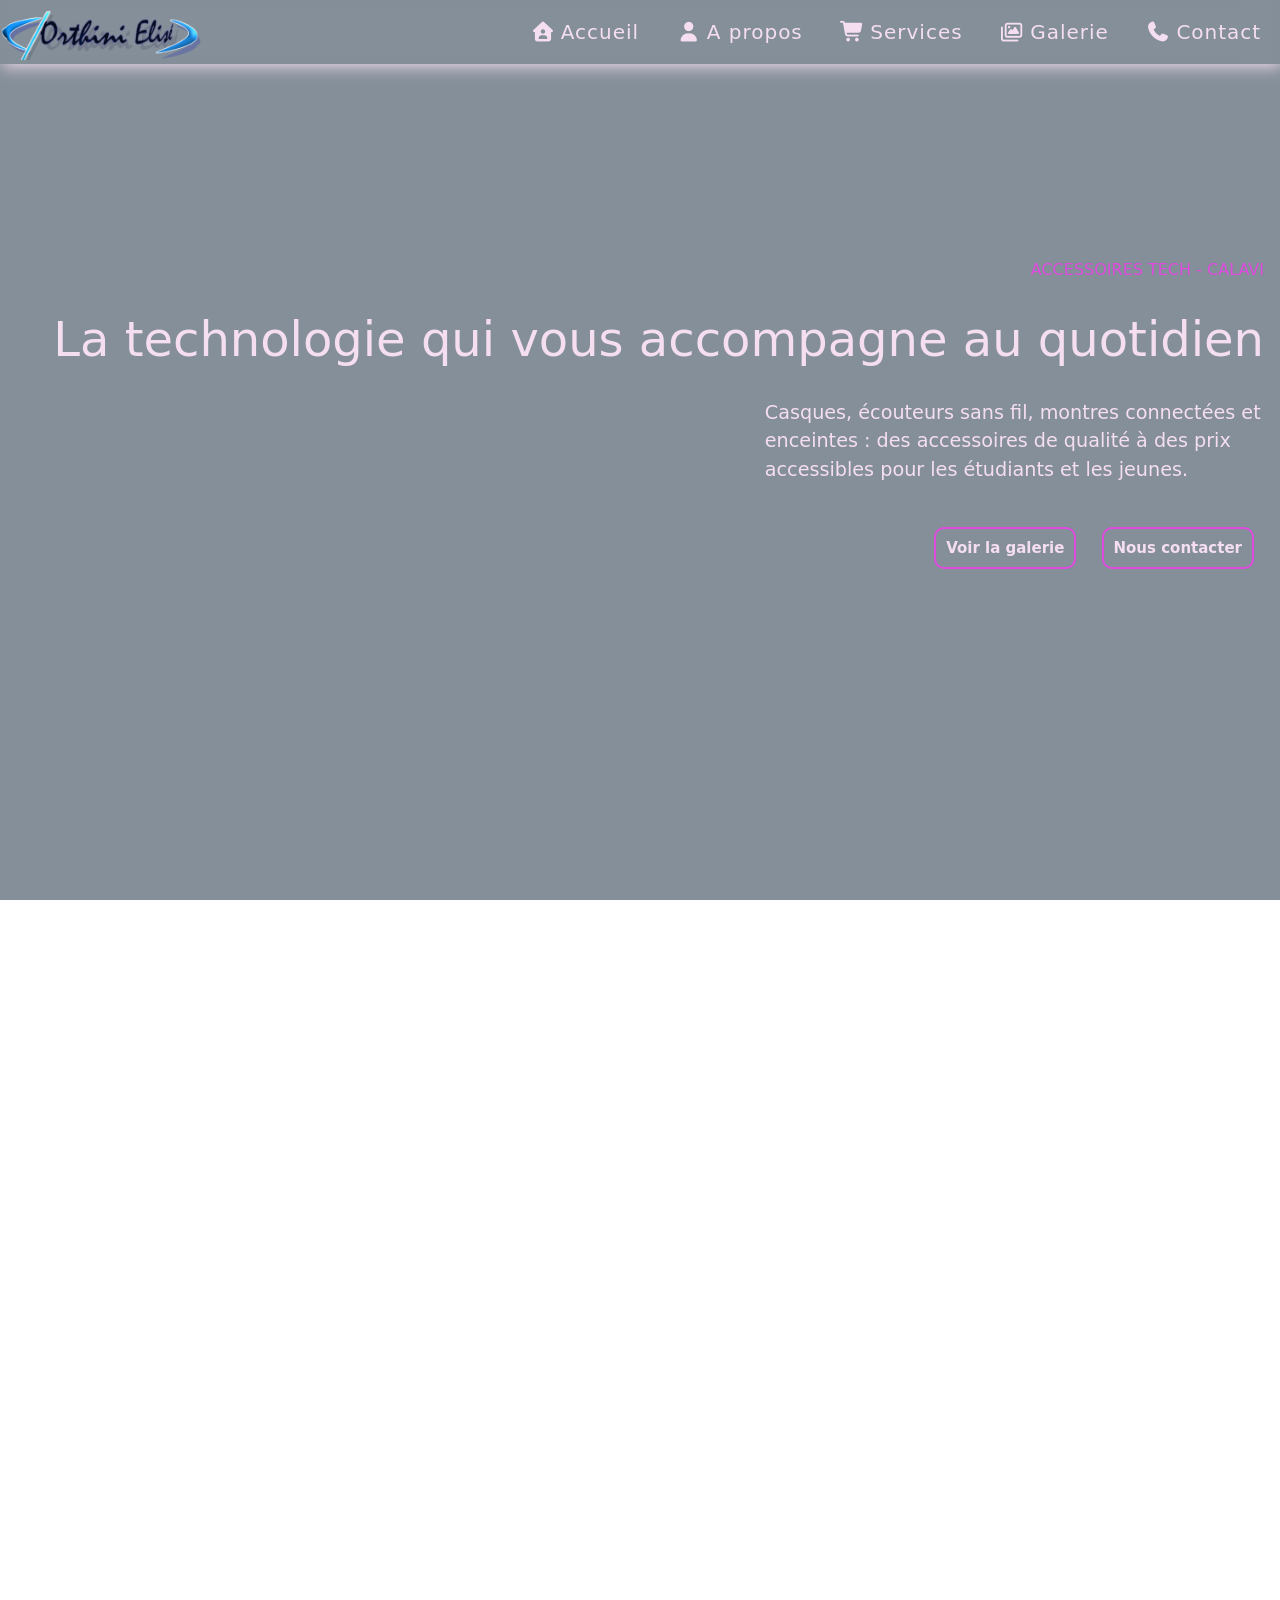
<file: index.html>
<!doctype html>
<html lang="en">
  <head>
    <meta charset="UTF-8" />
    <meta name="viewport" content="width=device-width, initial-scale=1.0" />
    <title>mon-site-Accueil</title>
    <link rel="stylesheet" href="style/style.css" />
    <link rel="stylesheet" href="style/responsive.css">
    <link rel="stylesheet" href="css/all.min.css" />
  </head>
  <body>
    <div id="container">
      <section>
        <div class="slider" aria-hidden="true">
          <span class="slide s1"></span>
          <span class="slide s2"></span>
          <span class="slide s3"></span>
          <span class="slide s4"></span>
          <span class="slide s5"></span>
        </div>

        <nav>
          <div class="logo">
            <img src="./img/logo.png" alt="" />
          </div>
          <!-- menu -->
          <input
            type="checkbox"
            id="menu-toggle"
            class="menu-toggle"
            aria-label="Ouvrir ou fermer le menu"
          />
          <label for="menu-toggle" class="menu-btn">
            <span class="icone-ouvrir">Menu</span>
            <span class="icone-fermer">Fermer</span>
          </label>
          <ul>
            <li>
              <a href="./index.html"
                ><i class="fa-solid fa-house-user"></i>Accueil</a
              >
            </li>
            <li>
              <a href="./apropos.html"
                ><i class="fa-solid fa-user"></i>A propos</a
              >
            </li>
            <li>
              <a href="./services.html"
                ><i class="fa-solid fa-cart-shopping"></i>Services</a
              >
            </li>
            <li>
              <a href="./galerie.html"
                ><i class="fa-regular fa-images"></i>Galerie</a
              >
            </li>
            <li>
              <a href="./contact.html"
                ><i class="fa-solid fa-phone"></i>Contact</a
              >
            </li>
          </ul>
        </nav>
        <header>
          <h2>ACCESSOIRES TECH - CALAVI</h2>
          <h1>La technologie qui vous accompagne au quotidien</h1>
          <p>
            Casques, écouteurs sans fil, montres connectées et enceintes : des
            accessoires de qualité à des prix accessibles pour les étudiants et
            les jeunes.
          </p>
          <div class="btn">
            <button><a href="./galerie.html">Voir la galerie</a></button>
            <button><a href="./contact.html">Nous contacter</a></button>
          </div>
        </header>
      </section>
      <div class="produits">
        <h1>Nos produits phares</h1>
        <i>Une sélection de ce que nos clients préfèrent.</i>
        <div class="grid">
          <div class="grid-child">
            <div class="section-image">
              <img src="./img/ac5c24c34f91ff5d046190b35cc31817.jpg" alt="" />
            </div>
            <div class="section-ecrit">
              <h2>Écouteurs Sans Fil</h2>
              <h3>
                Petits, légers, avec boîtier de charge. Parfaits au quotidien.
              </h3>
              <i>2000FCFA</i>
            </div>
          </div>
          <div class="grid-child">
            <div class="section-image">
              <img src="./img/526882b59cd5127c6bac2bae7309421a.jpg" alt="" />
            </div>
            <div class="section-ecrit">
              <h2>Montre Connectée</h2>
              <h3>Notifications, suivi sportif et cadrans personnalisables.</h3>
              <i>4000FCFA</i>
            </div>
          </div>
          <div class="grid-child">
            <div class="section-image">
              <img src="./img/a733624c30f0998adf15602e57d9bea4.jpg" alt="" />
            </div>
            <div class="section-ecrit">
              <h2>Casque bluetooth</h2>
              <h3>
                Son immersif et grande autonomie, idéal pour les cours et les
                trajets.
              </h3>
              <i>1500FCFA</i>
            </div>
          </div>
        </div>
      </div>
      <footer>
        <div>
          <p><strong>TechVibe</strong></p>
          <p>Calavi, Bénin</p>
          <p>Lundi – Samedi · 8h – 19h</p>
        </div>
        <div>
          <p>
            <i class="fa-brands fa-whatsapp"></i>WhatsApp : +229 59 07 43 55
          </p>
          <p>
            <i class="fa-regular fa-envelope"></i>Email :
            tehouevielise95@gmail.com
          </p>
        </div>
        <p class="droits">© 2026 TechVibe — Projet SIL2</p>
      </footer>
    </div>
  </body>
</html>
</file>
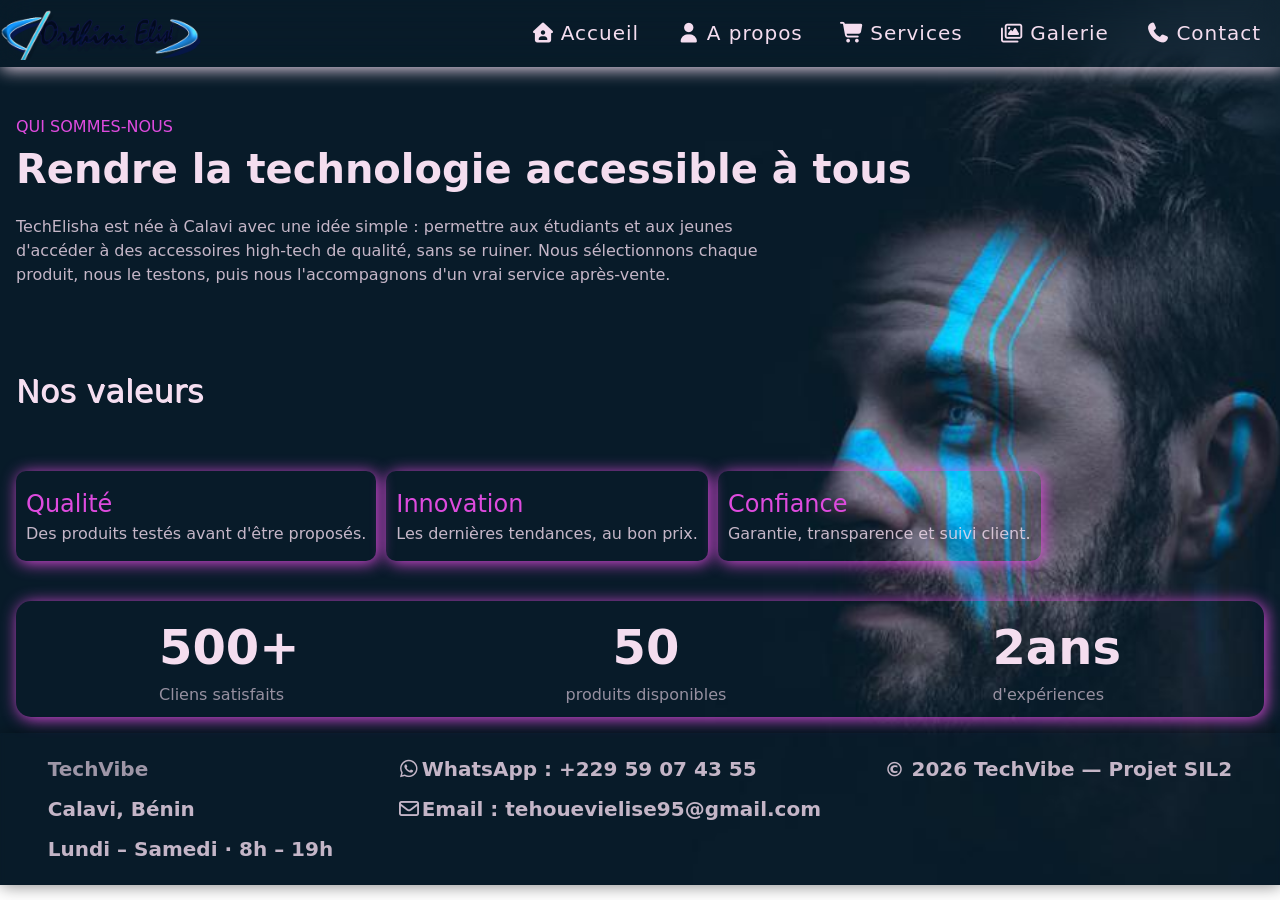
<file: apropos.html>
<!doctype html>
<html lang="en">
  <head>
    <meta charset="UTF-8" />
    <meta name="viewport" content="width=device-width, initial-scale=1.0" />
    <title>A propos</title>
    <link rel="stylesheet" href="style/style.css" />
    <link rel="stylesheet" href="style/responsive.css" />
    <link rel="stylesheet" href="css/all.min.css" />
  </head>
  <body>
    <div id="deux">
      <nav>
        <div class="logo">
          <img src="./img/logo.png" alt="" />
        </div>
        <input
          type="checkbox"
          id="menu-toggle"
          class="menu-toggle"
          aria-label="Ouvrir ou fermer le menu"
        />
        <label for="menu-toggle" class="menu-btn">
          <span class="icone-ouvrir">Menu</span>
          <span class="icone-fermer">Fermer</span>
        </label>
        <ul>
          <li>
            <a href="./index.html"
              ><i class="fa-solid fa-house-user"></i>Accueil</a
            >
          </li>
          <li>
            <a href="./apropos.html"
              ><i class="fa-solid fa-user"></i>A propos</a
            >
          </li>
          <li>
            <a href="./services.html"
              ><i class="fa-solid fa-cart-shopping"></i>Services</a
            >
          </li>
          <li>
            <a href="./galerie.html"
              ><i class="fa-regular fa-images"></i>Galerie</a
            >
          </li>
          <li>
            <a href="./contact.html"
              ><i class="fa-solid fa-phone"></i>Contact</a
            >
          </li>
        </ul>
      </nav>
      <div id="apropos">
        <h3>QUI SOMMES-NOUS</h3>
        <h1>Rendre la technologie accessible à tous</h1>
        <p>
          TechElisha est née à Calavi avec une idée simple : permettre aux
          étudiants et aux jeunes d'accéder à des accessoires high-tech de
          qualité, sans se ruiner. Nous sélectionnons chaque produit, nous le
          testons, puis nous l'accompagnons d'un vrai service après-vente.
        </p>
      </div>
      <div class="valeurs">
        <h1>Nos valeurs</h1>
        <div class="flex">
          <div class="flex-child">
            <h2>Qualité</h2>
            <p>Des produits testés avant d'être proposés.</p>
          </div>
          <div class="flex-child">
            <h2>Innovation</h2>
            <p>Les dernières tendances, au bon prix.</p>
          </div>
          <div class="flex-child">
            <h2>Confiance</h2>
            <p>Garantie, transparence et suivi client.</p>
          </div>
        </div>
      </div>
      <div class="experiences">
        <section>
          <h1>500+</h1>
          <span>Cliens satisfaits</span>
        </section>
        <section>
          <h1>50</h1>
          <span>produits disponibles</span>
        </section>
        <section>
          <h1>2ans</h1>
          <span>d'expériences</span>
        </section>
      </div>
      <footer>
        <div>
          <p><strong>TechVibe</strong></p>
          <p>Calavi, Bénin</p>
          <p>Lundi – Samedi · 8h – 19h</p>
        </div>
        <div>
          <p>
            <i class="fa-brands fa-whatsapp"></i>WhatsApp : +229 59 07 43 55
          </p>
          <p>
            <i class="fa-regular fa-envelope"></i>Email :
            tehouevielise95@gmail.com
          </p>
        </div>
        <p class="droits">© 2026 TechVibe — Projet SIL2</p>
      </footer>
    </div>
  </body>
</html>
</file>
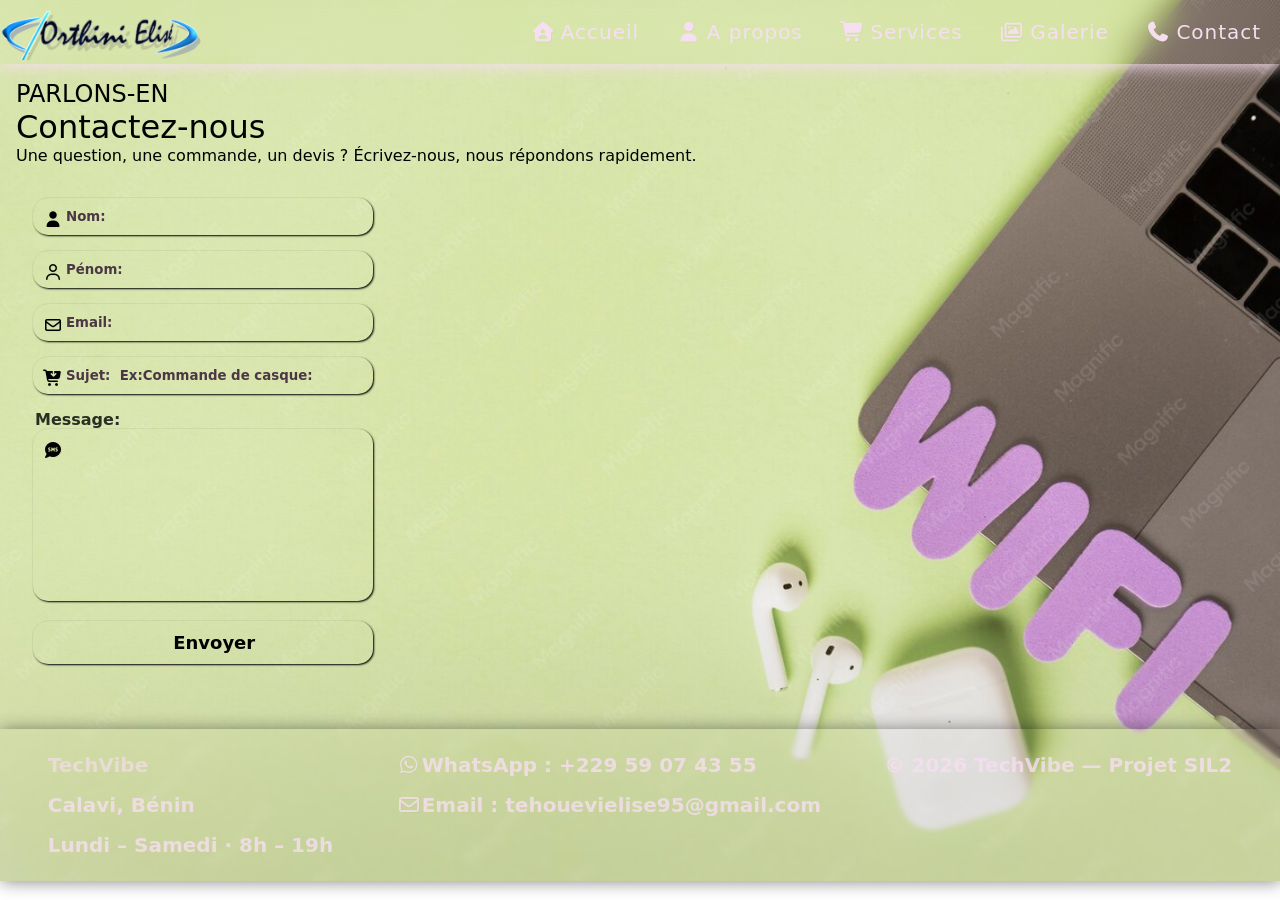
<file: contact.html>
<!doctype html>
<html lang="en">
  <head>
    <meta charset="UTF-8" />
    <meta name="viewport" content="width=device-width, initial-scale=1.0" />
    <title>Document</title>
    <link rel="stylesheet" href="style/style.css" />
    <link rel="stylesheet" href="style/responsive.css" />
    <link rel="stylesheet" href="css/all.min.css" />
  </head>
  <body>
    <div id="contact">
      <nav>
        <div class="logo">
          <img src="./img/logo.png" alt="" />
        </div>
        <input
          type="checkbox"
          id="menu-toggle"
          class="menu-toggle"
          aria-label="Ouvrir ou fermer le menu"
        />
        <label for="menu-toggle" class="menu-btn">
          <span class="icone-ouvrir">Menu</span>
          <span class="icone-fermer">Fermer</span>
        </label>
        <ul>
          <li>
            <a href="./index.html"
              ><i class="fa-solid fa-house-user"></i>Accueil</a
            >
          </li>
          <li>
            <a href="./apropos.html"
              ><i class="fa-solid fa-user"></i>A propos</a
            >
          </li>
          <li>
            <a href="./services.html"
              ><i class="fa-solid fa-cart-shopping"></i>Services</a
            >
          </li>
          <li>
            <a href="./galerie.html"
              ><i class="fa-regular fa-images"></i>Galerie</a
            >
          </li>
          <li>
            <a href="./contact.html"
              ><i class="fa-solid fa-phone"></i>Contact</a
            >
          </li>
        </ul>
      </nav>
      <div class="conteneur">
        <h2>PARLONS-EN</h2>
        <h1>Contactez-nous</h1>
        <p>
          Une question, une commande, un devis ? Écrivez-nous, nous répondons
          rapidement.
        </p>
        <form action="#">
          <section class="nom">
            <i class="fa-solid fa-user"></i>
            <input type="text" placeholder="Nom:" />
          </section>
          <section class="prenom">
            <i class="fa-regular fa-user"></i>
            <input type="text" placeholder="Pénom:" />
          </section>
          <section class="mail">
            <i class="fa-regular fa-envelope"></i>
            <input type="email" placeholder="Email:" />
          </section>
          <section class="sujet">
            <i class="fa-solid fa-cart-arrow-down"></i>
            <input type="text" placeholder="Sujet:  Ex:Commande de casque:" />
          </section>
          <section class="msg">
            <h4>Message:</h4>
            <i class="fa-solid fa-comment-sms"></i>

            <textarea name="" id="" rows="10"></textarea>
          </section>
          <div class="btn">
            <button type="submit">Envoyer</button>
          </div>
        </form>
      </div>
      <footer>
        <div>
          <p><strong>TechVibe</strong></p>
          <p>Calavi, Bénin</p>
          <p>Lundi – Samedi · 8h – 19h</p>
        </div>
        <div>
          <p>
            <i class="fa-brands fa-whatsapp"></i>WhatsApp : +229 59 07 43 55
          </p>
          <p>
            <i class="fa-regular fa-envelope"></i>Email :
            tehouevielise95@gmail.com
          </p>
        </div>
        <p class="droits">© 2026 TechVibe — Projet SIL2</p>
      </footer>
    </div>
  </body>
</html>
</file>
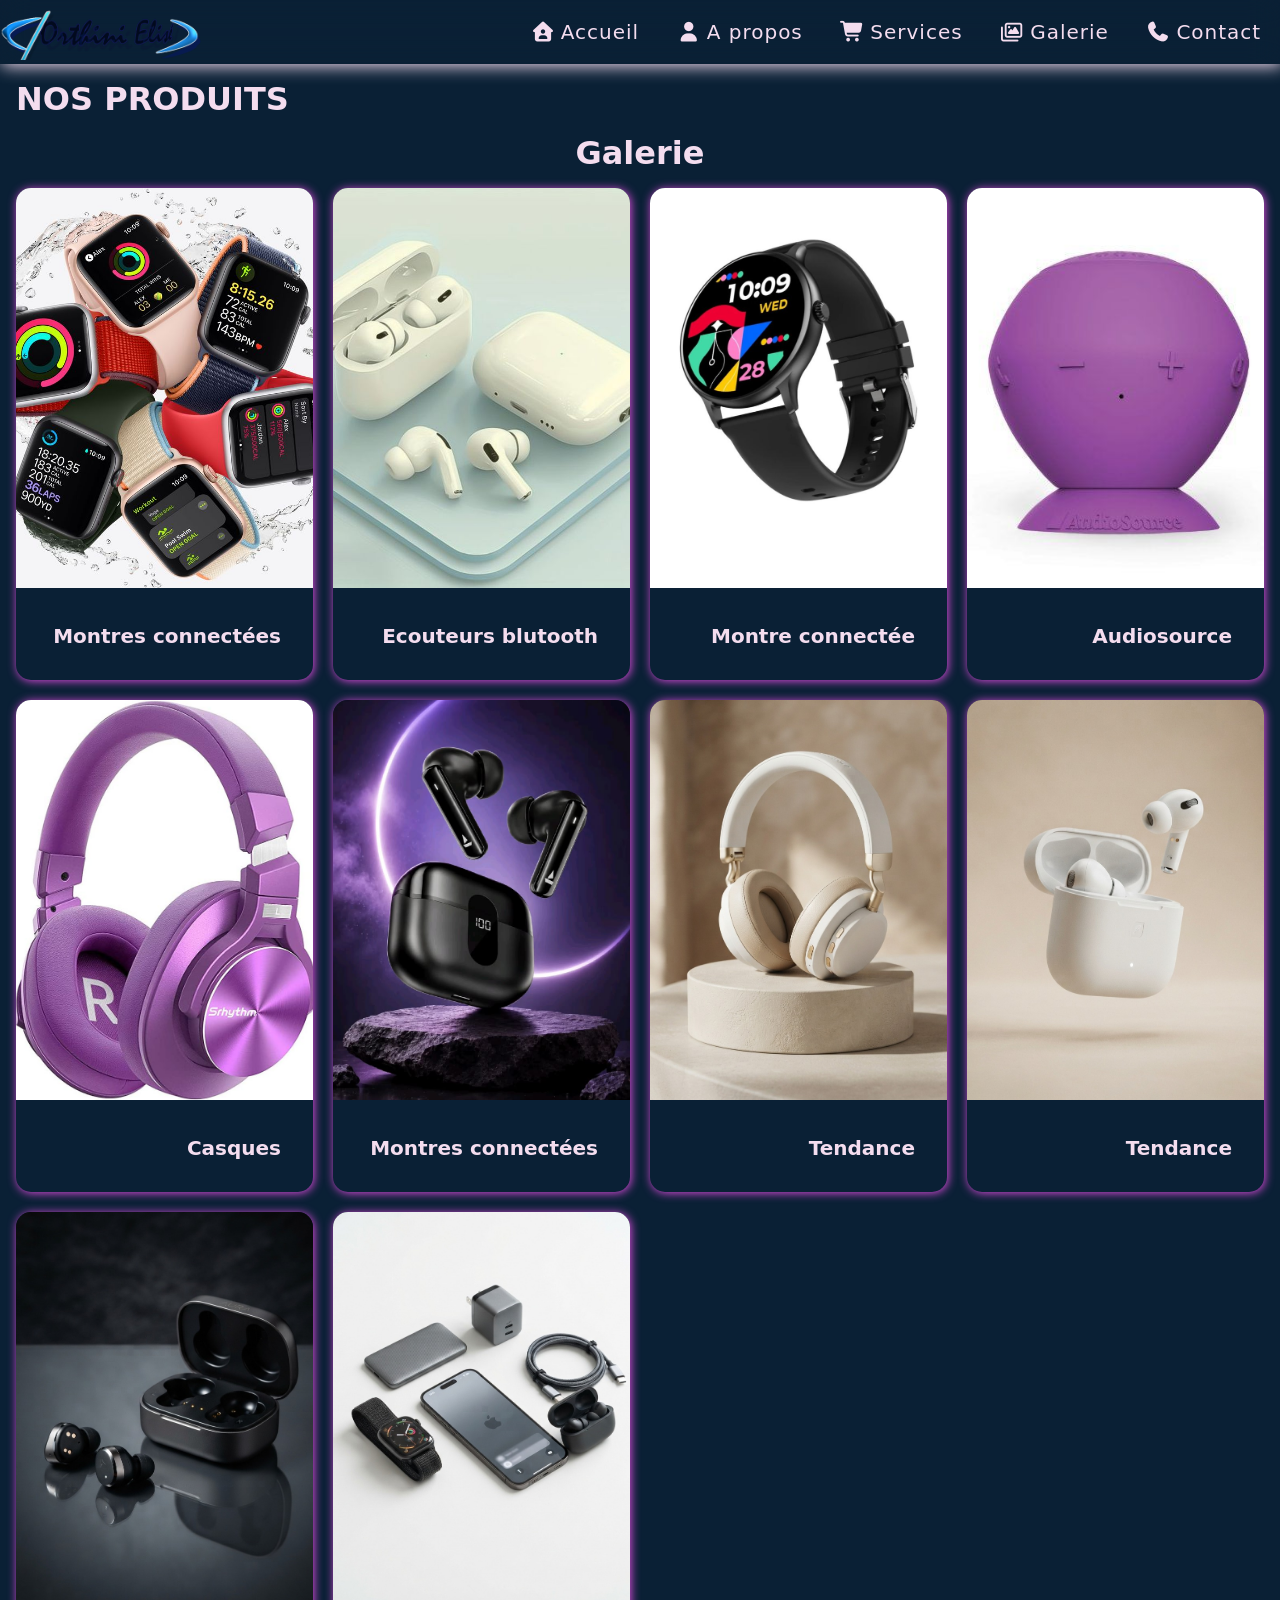
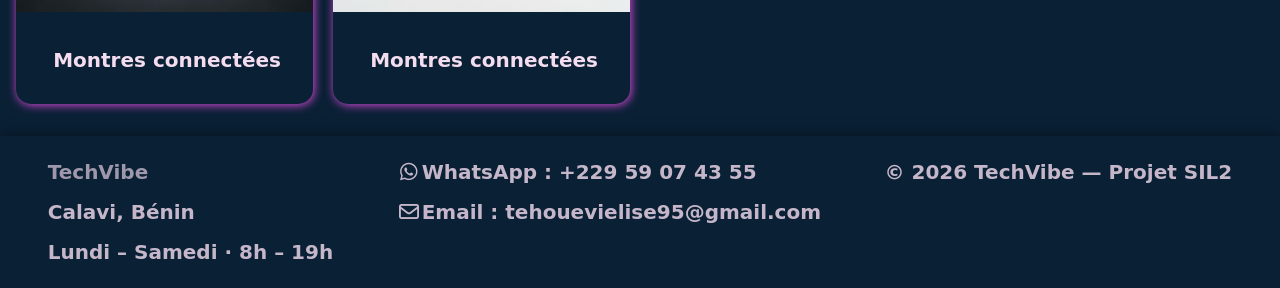
<file: galerie.html>
<!doctype html>
<html lang="en">
  <head>
    <meta charset="UTF-8" />
    <meta name="viewport" content="width=device-width, initial-scale=1.0" />
    <link rel="stylesheet" href="style/style.css" />
    <link rel="stylesheet" href="style/responsive.css">
    <link rel="stylesheet" href="css/all.min.css" />
    <title>Galerie</title>
  </head>
  <body>
    <div id="galerie">
      <nav>
        <div class="logo">
          <img src="./img/logo.png" alt="" />
        </div>
        <input
          type="checkbox"
          id="menu-toggle"
          class="menu-toggle"
          aria-label="Ouvrir ou fermer le menu"
        />
        <label for="menu-toggle" class="menu-btn">
          <span class="icone-ouvrir">Menu</span>
          <span class="icone-fermer">Fermer</span>
        </label>
        <ul>
          <li>
            <a href="./index.html"
              ><i class="fa-solid fa-house-user"></i>Accueil</a
            >
          </li>
          <li>
            <a href="./apropos.html"
              ><i class="fa-solid fa-user"></i>A propos</a
            >
          </li>
          <li>
            <a href="./services.html"
              ><i class="fa-solid fa-cart-shopping"></i>Services</a
            >
          </li>
          <li>
            <a href="./galerie.html"
              ><i class="fa-regular fa-images"></i>Galerie</a
            >
          </li>
          <li>
            <a href="./contact.html"
              ><i class="fa-solid fa-phone"></i>Contact</a
            >
          </li>
        </ul>
      </nav>
      <div class="contain">
        <h2>NOS PRODUITS</h2>
        <h1>Galerie</h1>
        <div class="flex">
          <div class="flex-child">
            <div class="img-section">
              <img src="./img/16bc0a3dd2dd203cfa33fbfe4825ab92.jpg" alt="" />
            </div>
            <div class="ecrit-section">
              <h1>Montres connectées</h1>
            </div>
          </div>
          <div class="flex-child">
            <div class="img-section">
              <img src="./img/493f367d48f81e60a3429422b4067ee0.jpg" alt="" />
            </div>
            <div class="ecrit-section">
              <h1>Ecouteurs blutooth</h1>
            </div>
          </div>
          <div class="flex-child">
            <div class="img-section">
              <img src="./img/526882b59cd5127c6bac2bae7309421a.jpg" alt="" />
            </div>
            <div class="ecrit-section">
              <h1>Montre connectée</h1>
            </div>
          </div>
          <div class="flex-child">
            <div class="img-section">
              <img src="./img/9541a6e53cc0a1d16b4e21284f55738f.jpg" alt="" />
            </div>
            <div class="ecrit-section">
              <h1>Audiosource</h1>
            </div>
          </div>
          <div class="flex-child">
            <div class="img-section">
              <img src="./img/a733624c30f0998adf15602e57d9bea4.jpg" alt="" />
            </div>
            <div class="ecrit-section">
              <h1>Casques</h1>
            </div>
          </div>
          <div class="flex-child">
            <div class="img-section">
              <img src="./img/ac5c24c34f91ff5d046190b35cc31817.jpg" alt="" />
            </div>
            <div class="ecrit-section">
              <h1>Montres connectées</h1>
            </div>
          </div>
          <div class="flex-child">
            <div class="img-section">
              <img src="./img/IMG-20261109-WA0175.jpg" alt="" />
            </div>
            <div class="ecrit-section">
              <h1>Tendance</h1>
            </div>
          </div>
          <div class="flex-child">
            <div class="img-section">
              <img src="./img/IMG-20261109-WA0165.jpg" alt="" />
            </div>
            <div class="ecrit-section">
              <h1>Tendance</h1>
            </div>
          </div>
          <div class="flex-child">
            <div class="img-section">
              <img src="./img/IMG-20261109-WA0166.jpg" alt="" />
            </div>
            <div class="ecrit-section">
              <h1>Montres connectées</h1>
            </div>
          </div>
          <div class="flex-child">
            <div class="img-section">
              <img src="./img/IMG-20261109-WA0178.jpg" alt="" />
            </div>
            <div class="ecrit-section">
              <h1>Montres connectées</h1>
            </div>
          </div>
        </div>
      </div>

      <footer>
        <div>
          <p><strong>TechVibe</strong></p>
          <p>Calavi, Bénin</p>
          <p>Lundi – Samedi · 8h – 19h</p>
        </div>
        <div>
          <p>
            <i class="fa-brands fa-whatsapp"></i>WhatsApp : +229 59 07 43 55
          </p>
          <p>
            <i class="fa-regular fa-envelope"></i>Email :
            tehouevielise95@gmail.com
          </p>
        </div>
        <p class="droits">© 2026 TechVibe — Projet SIL2</p>
      </footer>
    </div>
  </body>
</html>
</file>
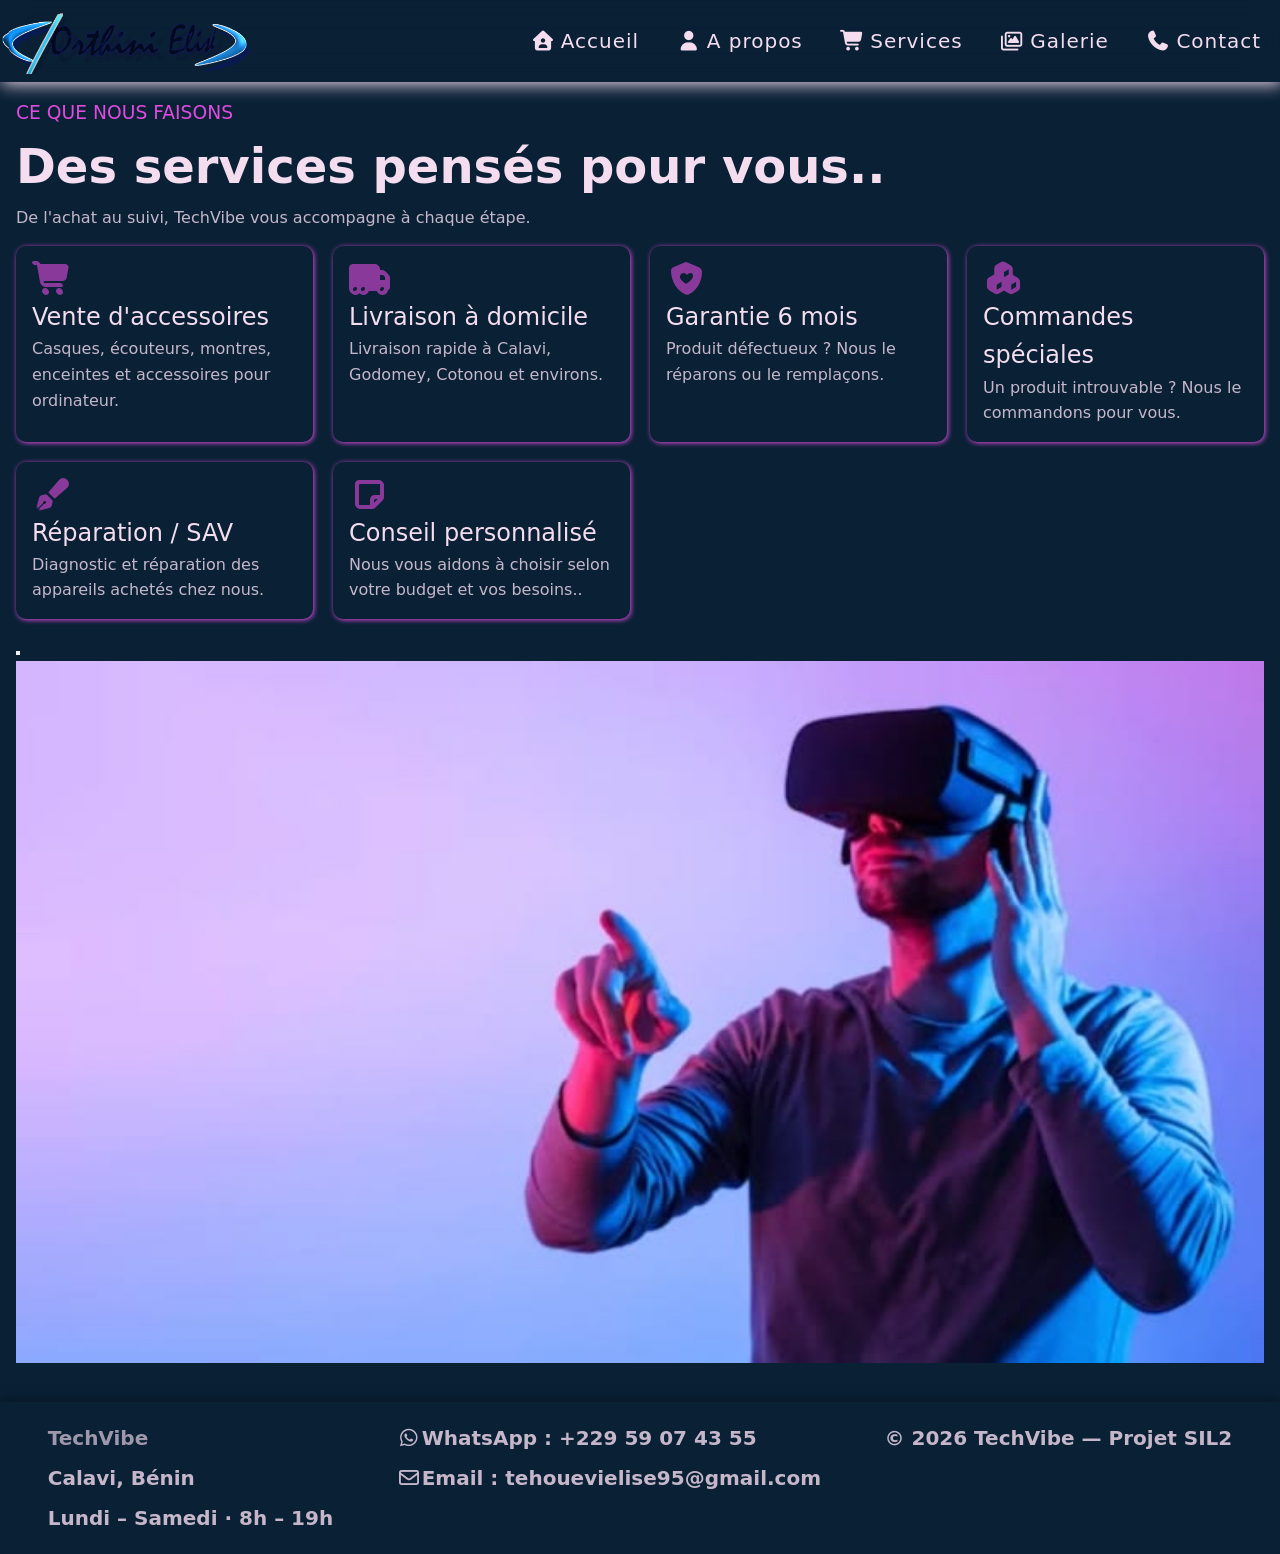
<file: services.html>
<!doctype html>
<html lang="en">
  <head>
    <meta charset="UTF-8" />
    <meta name="viewport" content="width=device-width, initial-scale=1.0" />
    <title>Services</title>
    <link rel="stylesheet" href="style/style.css" />
    <link rel="stylesheet" href="style/responsive.css">
    <link rel="stylesheet" href="css/all.min.css" />
  </head>
  <style>
    #services {
      background-color: var(--font);
      color: var(--txt);
      line-height: 1.6;
    }
    #services #trois h3 {
      color: var(--vlt);
    }
    #services #trois {
      padding: 1rem;
    }
    #services #trois h1 {
      font-weight: 600;
      font-size: 3em;
    }
    #services #trois p {
      opacity: 0.8;
    }
    #services .flex {
      width: 100%;
      display: grid;
      margin-block: 1rem;
      grid-gap: 20px;
      grid-template-columns: repeat(4, 1fr);
    }
    #services .flex .flex-child {
      box-shadow: 1px 1px 5px var(--vlt);
      padding: 1rem;
      border-radius: 10px;
    }

    #services .flex .flex-child:hover {
      box-shadow: 1px 1px 10px var(--vlt);
      scale: 1.04;
      transition: 1s;
      z-index: 1;
    }
    #services .flex .flex-child i {
      color: var(--vlt);
      opacity: 0.6;
      font-size: 2em;
      text-shadow: 0.5px 0.5px;
    }
    #services .img {
      width: 100%;
    }
    #services img {
      width: 100%;
    }
  </style>
  <body>
    <div id="services">
      <nav>
        <div class="logo">
          <img src="./img/logo.png" alt="" />
        </div>
        <input
          type="checkbox"
          id="menu-toggle"
          class="menu-toggle"
          aria-label="Ouvrir ou fermer le menu"
        />
        <label for="menu-toggle" class="menu-btn">
          <span class="icone-ouvrir">Menu</span>
          <span class="icone-fermer">Fermer</span>
        </label>
        <ul>
          <li>
            <a href="./index.html"
              ><i class="fa-solid fa-house-user"></i>Accueil</a
            >
          </li>
          <li>
            <a href="./apropos.html"
              ><i class="fa-solid fa-user"></i>A propos</a
            >
          </li>
          <li>
            <a href="./services.html"
              ><i class="fa-solid fa-cart-shopping"></i>Services</a
            >
          </li>
          <li>
            <a href="./galerie.html"
              ><i class="fa-regular fa-images"></i>Galerie</a
            >
          </li>
          <li>
            <a href="./contact.html"
              ><i class="fa-solid fa-phone"></i>Contact</a
            >
          </li>
        </ul>
      </nav>
      <div id="trois">
        <h3>CE QUE NOUS FAISONS</h3>
        <h1>Des services pensés pour vous..</h1>
        <p>De l'achat au suivi, TechVibe vous accompagne à chaque étape.</p>
        <div class="flex">
          <div class="flex-child">
            <i class="fa-solid fa-cart-shopping"></i>
            <h2>Vente d'accessoires</h2>
            <p>
              Casques, écouteurs, montres, enceintes et accessoires pour
              ordinateur.
            </p>
          </div>
          <div class="flex-child">
            <i class="fa-solid fa-truck-moving"></i>
            <h2>Livraison à domicile</h2>
            <p>Livraison rapide à Calavi, Godomey, Cotonou et environs.</p>
          </div>
          <div class="flex-child">
            <i class="fa-solid fa-shield-heart"></i>
            <h2>Garantie 6 mois</h2>
            <p>Produit défectueux ? Nous le réparons ou le remplaçons.</p>
          </div>
          <div class="flex-child">
            <i class="fa-solid fa-cubes"></i>
            <h2>Commandes spéciales</h2>
            <p>Un produit introuvable ? Nous le commandons pour vous.</p>
          </div>
          <div class="flex-child">
            <i class="fa-solid fa-pen-fancy"></i>
            <h2>Réparation / SAV</h2>
            <p>Diagnostic et réparation des appareils achetés chez nous.</p>
          </div>
          <div class="flex-child">
            <i class="fa-regular fa-note-sticky"></i>
            <h2>Conseil personnalisé</h2>
            <p>
              Nous vous aidons à choisir selon votre budget et vos besoins..
            </p>
          </div>
        </div>
        <div class="img">
          <button><a href=""></a></button>
          <img src="./img/593d90e6e4078a99688cc06c7981f28e.jpg" alt="" />
        </div>
      </div>
      <footer>
        <div>
          <p><strong>TechVibe</strong></p>
          <p>Calavi, Bénin</p>
          <p>Lundi – Samedi · 8h – 19h</p>
        </div>
        <div>
          <p>
            <i class="fa-brands fa-whatsapp"></i>WhatsApp : +229 59 07 43 55
          </p>
          <p>
            <i class="fa-regular fa-envelope"></i>Email :
            tehouevielise95@gmail.com
          </p>
        </div>
        <p class="droits">© 2026 TechVibe — Projet SIL2</p>
      </footer>
    </div>
  </body>
</html>
</file>
<file: style/style.css>
* {
  margin: 0;
  padding: 0;
  box-sizing: border-box;
  text-decoration: none;
  font-family:
    system-ui,
    -apple-system,
    BlinkMacSystemFont,
    "Segoe UI",
    Roboto,
    Oxygen,
    Ubuntu,
    Cantarell,
    "Open Sans",
    "Helvetica Neue",
    sans-serif;
  list-style: none;
  font-weight: 500;
  outline: none;
}

:root {
  --txt: rgba(246, 223, 241, 0.992);
  --txte: rgb(40, 12, 42);
  --vlt: rgb(222, 75, 222);
  --font: #0a2035;
}
/* #container {
  width: 100%;
  background: center/cover no-repeat
    url(/img/ecouteurs-sans-fil-eclairage-au-neon-style-cyberpunk_23-2151074298.jpg);
  background-attachment: fixed;
} */

#container section {
  position: relative;
}
#container header {
  z-index: 1;
}

.slider {
  position: absolute;
  inset: 0;
  z-index: 0;
  overflow: hidden;
}
.slider::after {
  content: "";
  position: absolute;
  inset: 0;
  background: rgba(10, 32, 53, 0.5);
}

.slide {
  position: absolute;
  inset: 0;
  background: center / cover no-repeat;
  opacity: 0;
  animation: fondu 20s infinite;
}
.s1 {
  background-image: url(../img/slide-deux.png);
  animation-delay: -1.44s;
}
.s2 {
  background-image: url(../img/slide-trois.jpg);
  animation-delay: 4.56s;
}
.s3 {
  background-image: url(../img/slide-un.jpg);
  animation-delay: 10.56s;
}
.s4 {
  background-image: url(../img/ecouteurs-sans-fil-eclairage-au-neon-style-cyberpunk_23-2151074298.jpg);
  animation-delay: 15.56s;
}
.s5 {
  background-image: url(../img/593d90e6e4078a99688cc06c7981f28e.jpg);
  animation-delay: 20.56s;
}

@keyframes fondu {
  0% {
    opacity: 0;
    transform: scale(1);
  }
  6% {
    opacity: 1;
  }
  30% {
    opacity: 1;
  }
  60% {
    opacity: 0;
    transform: scale(1.08);
  }
  100% {
    opacity: 0;
    transform: scale(1.08);
  }
}
#container::before,
#contact::before {
  content: "";
  position: fixed;
  inset: 0;
  z-index: -1;
  background: center / cover no-repeat;
}
/* #container::before {
  background-image: url(../img/ecouteurs-sans-fil-eclairage-au-neon-style-cyberpunk_23-2151074298.jpg);
} */
/* #contact::before {
  background-image: url(../img/caracteres-wifi-ordinateur-portable-casque_23-2148291098.jpg);
} */
#container section {
  width: 100%;
  height: 100vh;
  color: var(--txt);
}
.menu-toggle,
.menu-btn {
  display: none;
}
nav {
  width: 100%;
  position: sticky;
  top: 0;
  left: 0;
  box-shadow: 2px 2px 1rem var(--txt);
  z-index: 1000;
  backdrop-filter: blur(15px);
  display: flex;
  align-items: center;
  justify-content: space-between;
}

nav .logo {
  max-width: 20%;
}
nav img {
  width: 80%;
}

nav ul {
  display: flex;
  justify-content: space-around;
  width: 60%;
  font-size: 20px;
  letter-spacing: 1px;
  font-weight: bold;
  /* position: relative; */
}
nav li {
  position: relative;
  padding: 6px;
}

nav li::after {
  content: "";
  width: 0%;
  border-radius: 10px;
  height: 3px;
  position: absolute;
  bottom: 0;
  background: var(--txt);
}
nav a:hover {
  transition: 0.5s;
  scale: 0.98;
  color: var(--vlt);
}
nav li:hover::after {
  transition: 0.5s;
  width: 100%;
  background: var(--vlt);
}
nav ul li a {
  display: flex;
  gap: 5px;
  color: var(--txt);
  display: flex;
  align-items: center;
}
i {
  font-weight: 600;
  text-shadow: 1px 1px rgba(0, 0, 0, 0.027);
}
#container header {
  display: flex;
  flex-direction: column;
  align-items: flex-end;
  padding: 1rem;
  position: relative;
  top: 20%;
  gap: 2rem;

  margin: 0 auto;
}
#container header p {
  max-width: 40%;
  font-size: 1.2em;
  line-height: 1.5;
}

header h1 {
  font-size: 3em;
  font-weight: 500;
}

header h2 {
  color: var(--vlt);
  font-size: 1em;
}

#container header button {
  padding: 10px;
  border: 2px solid var(--vlt);
  background: transparent;
  border-radius: 10px;
  margin: 10px;
  position: relative;
  overflow: hidden;
  z-index: 1;
}
#container header button::after {
  content: "";
  width: 100%;
  height: 0;
  background: var(--vlt);
  position: absolute;
  left: 0;
  bottom: 0;
  z-index: -1;
}
#container header button:hover::after {
  height: 100%;
  transition: 0.5s;
  scale: 0.99;
}
#container header button a {
  color: var(--txt);
  font-weight: 600;
  font-size: 15px;
}
.produits {
  display: flex;
  flex-direction: column;
  padding: 1rem;
  backdrop-filter: blur(10px);
}
.produits h1 {
  color: var(--txt);
  text-shadow: 1px 1px black;
  font-weight: 600;
}

.grid {
  display: grid;
  margin: 1rem;
  grid-template-columns: repeat(3, 1fr);
  grid-template-rows: repeat(1fr);
  gap: 24px;
  align-items: stretch;
}

.grid-child {
  box-shadow: 2px 2px 1rem var(--txte);
  border-radius: 15px;
  color: var(--txt);
  display: flex;
  flex-direction: column;
  overflow: hidden;
}

.grid-child .section-image {
  max-width: 100%;
  overflow: hidden;
}
.grid-child img {
  width: 100%;
  height: 350px;
  object-fit: cover;
}
.grid-child img:hover {
  scale: 1.1;
  transition: 0.8s;
}
.grid-child .section-ecrit {
  padding: 10px;
  display: flex;
  flex-direction: column;
  gap: 10px;
}
.grid-child h2 {
  font-size: 1.5em;
  text-shadow: 1px 1px;
}

.grid-child h3 {
  font-size: 1em;
  opacity: 0.8;
  font-style: oblique;
}

.grid-child i {
  color: var(--txte);
  text-shadow: 1px 1px;
}

/* a propos */
#deux {
  line-height: 1.5;
  color: var(--txt);
  background: center/cover no-repeat url(/img/IMG-20260525-WA0116.jpg);
}
#apropos {
  margin-block: 2rem;
  padding: 1rem;
}
#deux #apropos h3 {
  color: var(--vlt);
  font-size: 1em;
}
#deux #apropos h1 {
  font-weight: bold;
  font-size: 2.5em;
}
#deux #apropos p {
  opacity: 0.8;
  max-width: 60%;
  padding-block: 1rem;
}
#deux .valeurs h1 {
  text-shadow: 1px 1px;
  padding: 1rem;
}

#deux .valeurs .flex {
  display: flex;
  margin-block: 1.5rem;
  gap: 10px;
  padding: 1rem;
}
#deux .valeurs .flex-child {
  box-shadow: 2px 2px 1rem var(--vlt);
  padding: 15px 10px;
  border-radius: 10px;
}
#deux .valeurs .flex-child h2 {
  color: var(--vlt);
}
#deux .valeurs .flex-child p {
  opacity: 0.8;
}
#deux .valeurs .flex-child:hover {
  transform: translateY(-15px);
  box-shadow: 1px 1px 5px var(--vlt);
  transition: 0.8s;
}

#deux .experiences {
  display: flex;
  box-shadow: 2px 2px 1rem var(--vlt);
  border-radius: 15px;
  padding: 10px;
  justify-content: space-around;
  margin: 1rem;
}

#deux .experiences section h1 {
  display: flex;
  flex-direction: column;
  font-weight: 600;
  font-size: 3em;
  align-items: center;
}
#deux .experiences section span {
  font-size: 1em;
  opacity: 0.6;
}

footer {
  backdrop-filter: blur(2px);
  display: flex;
  justify-content: space-around;
  padding: 1rem;
  font-size: 20px;
  color: var(--txt);
  line-height: 2;
  margin-top: 1rem;
  box-shadow: 1px 1px 1rem rgba(0, 0, 0, 0.467);
}
footer p,
strong {
  font-weight: bolder;
  opacity: 0.8;
}
/* galerie */

.contain {
  padding: 1rem;
}
#galerie {
  background: var(--font);
}
#galerie .contain h2 {
  color: var(--txt);
  font-weight: bold;
  font-size: 2em;
}
#galerie .contain h1 {
  text-align: center;
  color: var(--txt);
  font-weight: bold;
  font-size: 2em;
  margin: 1rem;
}
#galerie .flex {
  display: grid;
  grid-template-columns: repeat(4, 1fr);
  grid-template-rows: repeat(3, 1fr);
  grid-gap: 20px;
}
#galerie .flex-child {
  box-shadow: 1px 1px 10px var(--vlt);
  border-radius: 15px;
  overflow: hidden;
}
#galerie .flex-child h1 {
  color: var(--txt);
  font-size: 20px;
  text-align: right;
  padding: 1rem;
}
#galerie .flex-child img {
  height: 400px;
  width: 100%;
  object-fit: cover;
}
#galerie .flex-child img:hover {
  scale: 1.111;
  transition: 0.8s;
}
.conteneur {
  padding: 1rem;
}
#contact {
  background: center/cover no-repeat
    url(/img/caracteres-wifi-ordinateur-portable-casque_23-2148291098.jpg);
  background-attachment: fixed;
}
#contact form {
  border: 1px solid transparent;
  padding: 1rem;
  margin-block: 1rem;
  width: max-content;
  display: flex;
  flex-direction: column;
  gap: 1rem;
  max-width: 100%;
  width: 30%;
}
#contact form section {
  position: relative;
}

#contact section i {
  position: absolute;
  transform: translate(50%, 80%);
  left: 0;
}

#contact section input,
textarea,
#contact button {
  background: transparent;
  padding: 10px;
  border-radius: 15px;
  border: 1px solid transparent;
  box-shadow: 1px 1px 2px;
  width: 100%;
  padding-left: 2rem;
}
#contact h4 {
  font-weight: bold;
  opacity: 0.8;
  padding-left: 2px;
}
input::placeholder {
  color: var(--txte);
  font-weight: bold;
  opacity: 0.8;
}
#contact textarea {
  resize: none;
}
#contact form button {
  font-weight: 600;
  font-size: 18px;
  text-align: center;
}

#contact button:hover {
  scale: 0.95;
  transition: 0.2s;
}
</file>
<file: style/responsive.css>
html {
  -webkit-text-size-adjust: 100%;
  text-size-adjust: 100%;
}

img {
  max-width: 100%;
}

.menu-toggle,
.menu-btn {
  display: none;
}

@media (max-width: 1024px) {
  nav .logo {
    max-width: 24%;
  }
  nav ul {
    width: 72%;
    font-size: 16px;
    letter-spacing: 0;
  }

  #container,
  #contact {
    background: none;
  }
  #container::before,
  #contact::before {
    content: "";
    position: fixed;
    inset: 0;
    z-index: -1;
    background: center / cover no-repeat;
  }
  #container::before {
    background-image: url(../img/ecouteurs-sans-fil-eclairage-au-neon-style-cyberpunk_23-2151074298.jpg);
  }
  #contact::before {
    background-image: url(../img/caracteres-wifi-ordinateur-portable-casque_23-2148291098.jpg);
  }

  header h1 {
    font-size: 2.4em;
  }
  #container header p {
    max-width: 60%;
  }
  .grid-child img {
    height: 280px;
  }

  #deux #apropos p {
    max-width: 80%;
  }

  #galerie .flex {
    grid-template-columns: repeat(3, 1fr);
    grid-template-rows: none;
  }
  #galerie .flex-child:last-child:nth-child(3n + 1) {
    grid-column: 2;
  }
  #galerie .flex-child img {
    height: 300px;
  }

  #contact form {
    width: 50%;
  }

  footer {
    flex-direction: column;
    align-items: center;
    text-align: center;
    gap: 0.75rem;
    font-size: 18px;
  }
}

@media (max-width: 768px) {
  nav {
    padding: 0.5rem 1rem;
  }
  nav .logo {
    max-width: none;
    width: 120px;
    flex: none;
  }
  nav img {
    width: 100%;
    display: block;
  }

  .menu-toggle {
    display: block;
    position: absolute;
    width: 1px;
    height: 1px;
    margin: 0;
    opacity: 0;
    pointer-events: none;
  }

  .menu-btn {
    display: flex;
    align-items: center;
    justify-content: center;
    gap: 0.5rem;
    min-width: 44px;
    min-height: 44px;
    padding: 0 0.9rem;
    color: var(--txt);
    background: rgba(10, 32, 53, 0.85);
    font-size: 1rem;
    font-weight: 600;
    border: 2px solid var(--vlt);
    border-radius: 10px;
    cursor: pointer;
    user-select: none;
    -webkit-tap-highlight-color: transparent;
  }
  .menu-toggle:checked + .menu-btn {
    background: var(--vlt);
    color: var(--txte);
  }

  .menu-toggle:focus-visible + .menu-btn {
    outline: 3px solid var(--txt);
    outline-offset: 3px;
  }

  .icone-fermer {
    display: none;
  }
  .menu-toggle:checked + .menu-btn .icone-ouvrir {
    display: none;
  }
  .menu-toggle:checked + .menu-btn .icone-fermer {
    display: inline;
  }

  nav ul {
    position: absolute;
    top: 100%;
    left: 0;
    width: 100%;
    flex-direction: column;
    justify-content: flex-start;
    font-size: 18px;
    letter-spacing: 0.5px;
    background: var(--font);
    max-height: 0;
    overflow: hidden;
    visibility: hidden;
    transition:
      max-height 0.4s ease,
      visibility 0s linear 0.4s;
  }
  .menu-toggle:checked ~ ul {
    max-height: 24rem;
    visibility: visible;
    box-shadow: 0 12px 24px rgba(0, 0, 0, 0.45);
    transition:
      max-height 0.4s ease,
      visibility 0s;
  }
  nav li {
    padding: 0;
    border-top: 1px solid rgba(246, 223, 241, 0.15);
  }
  nav ul li a {
    padding: 1rem 1.25rem;
    gap: 10px;
  }

  #container section {
    height: auto;
    min-height: 100vh;
    min-height: 100svh;
    display: flex;
    flex-direction: column;
  }
  #container header {
    flex: 1;
    justify-content: center;
    align-items: flex-start;
    top: 0;
    padding: 2rem 1.25rem;
    gap: 1.25rem;
  }
  header h1 {
    font-size: 2em;
  }
  #container header p {
    max-width: 100%;
    font-size: 1.05em;
  }
  #container header .btn {
    display: flex;
    flex-wrap: wrap;
    gap: 0.75rem;
    width: 100%;
  }
  #container header button {
    margin: 0;
    padding: 0;
    flex: 1 1 160px;
  }
  #container header button a {
    display: block;
    padding: 0.9rem 1rem;
  }

  .produits h1 {
    font-size: 1.7em;
  }
  .grid {
    grid-template-columns: repeat(2, 1fr);
    gap: 16px;
    margin: 1rem 0;
  }
  .grid-child:last-child:nth-child(odd) {
    grid-column: 1 / -1;
    justify-self: center;
    width: calc(50% - 8px);
  }

  #apropos {
    margin-block: 1rem;
  }
  #deux #apropos h1 {
    font-size: 2em;
  }
  #deux #apropos p {
    max-width: 100%;
  }
  #deux .valeurs h1 {
    font-size: 1.7em;
    padding: 1rem 1rem 0;
  }
  #deux .valeurs .flex {
    flex-direction: column;
    margin-block: 0.5rem;
    gap: 1.25rem;
  }
  #deux .experiences {
    margin: 1rem;
  }
  #deux .experiences section {
    text-align: center;
  }
  #deux .experiences section h1 {
    font-size: 2.2em;
  }

  #services #trois h1 {
    font-size: 2.2em;
  }
  #services .flex {
    grid-template-columns: repeat(2, 1fr);
    grid-gap: 16px;
  }

  #galerie .contain h1 {
    font-size: 1.7em;
  }
  #galerie .flex {
    grid-template-columns: repeat(2, 1fr);
    grid-gap: 16px;
  }
  #galerie .flex-child:last-child:nth-child(3n + 1) {
    grid-column: auto;
  }
  #galerie .flex-child h1 {
    font-size: 18px;
    padding: 0.75rem 1rem;
  }
  #galerie .flex-child img {
    height: 260px;
  }

  #contact form {
    width: 100%;
    max-width: 600px;
  }

  #contact section input,
  textarea,
  #contact button {
    font-size: 16px;
  }

  footer {
    flex-direction: column;
    align-items: center;
    text-align: center;
    gap: 0.75rem;
    font-size: 16px;
    line-height: 1.8;
  }
  footer p {
    overflow-wrap: anywhere;
  }
}

@media (max-width: 480px) {
  nav .logo {
    width: 100px;
  }
  nav ul {
    font-size: 17px;
  }

  
  header h1 {
    font-size: 1.7em;
  }
  header h2 {
    font-size: 0.9em;
  }
  .grid {
    grid-template-columns: 1fr;
  }
  .grid-child:last-child:nth-child(odd) {
    width: auto;
    justify-self: stretch;
  }
  .grid-child img {
    height: 240px;
  }

  #deux #apropos h1 {
    font-size: 1.7em;
  }
  #deux .experiences {
    margin: 1rem 0.5rem;
    padding: 0.5rem 0;
  }
  #deux .experiences section h1 {
    font-size: 1.8em;
  }
  #deux .experiences section span {
    font-size: 0.85em;
  }

  #services #trois h1 {
    font-size: 1.75em;
  }
  #services .flex {
    grid-template-columns: 1fr;
  }

  #galerie .flex {
    grid-template-columns: 1fr;
  }
  #galerie .flex-child img {
    height: 300px;
  }

  .conteneur h1 {
    font-size: 1.7em;
  }

  footer {
    font-size: 15px;
  }
}


@media (hover: none) {
  nav a:hover {
    scale: 1;
  }
  .grid-child img:hover,
  #galerie .flex-child img:hover {
    scale: 1;
  }
  #services .flex .flex-child:hover {
    scale: 1;
  }
  #deux .valeurs .flex-child:hover {
    transform: none;
  }
}
</file>
